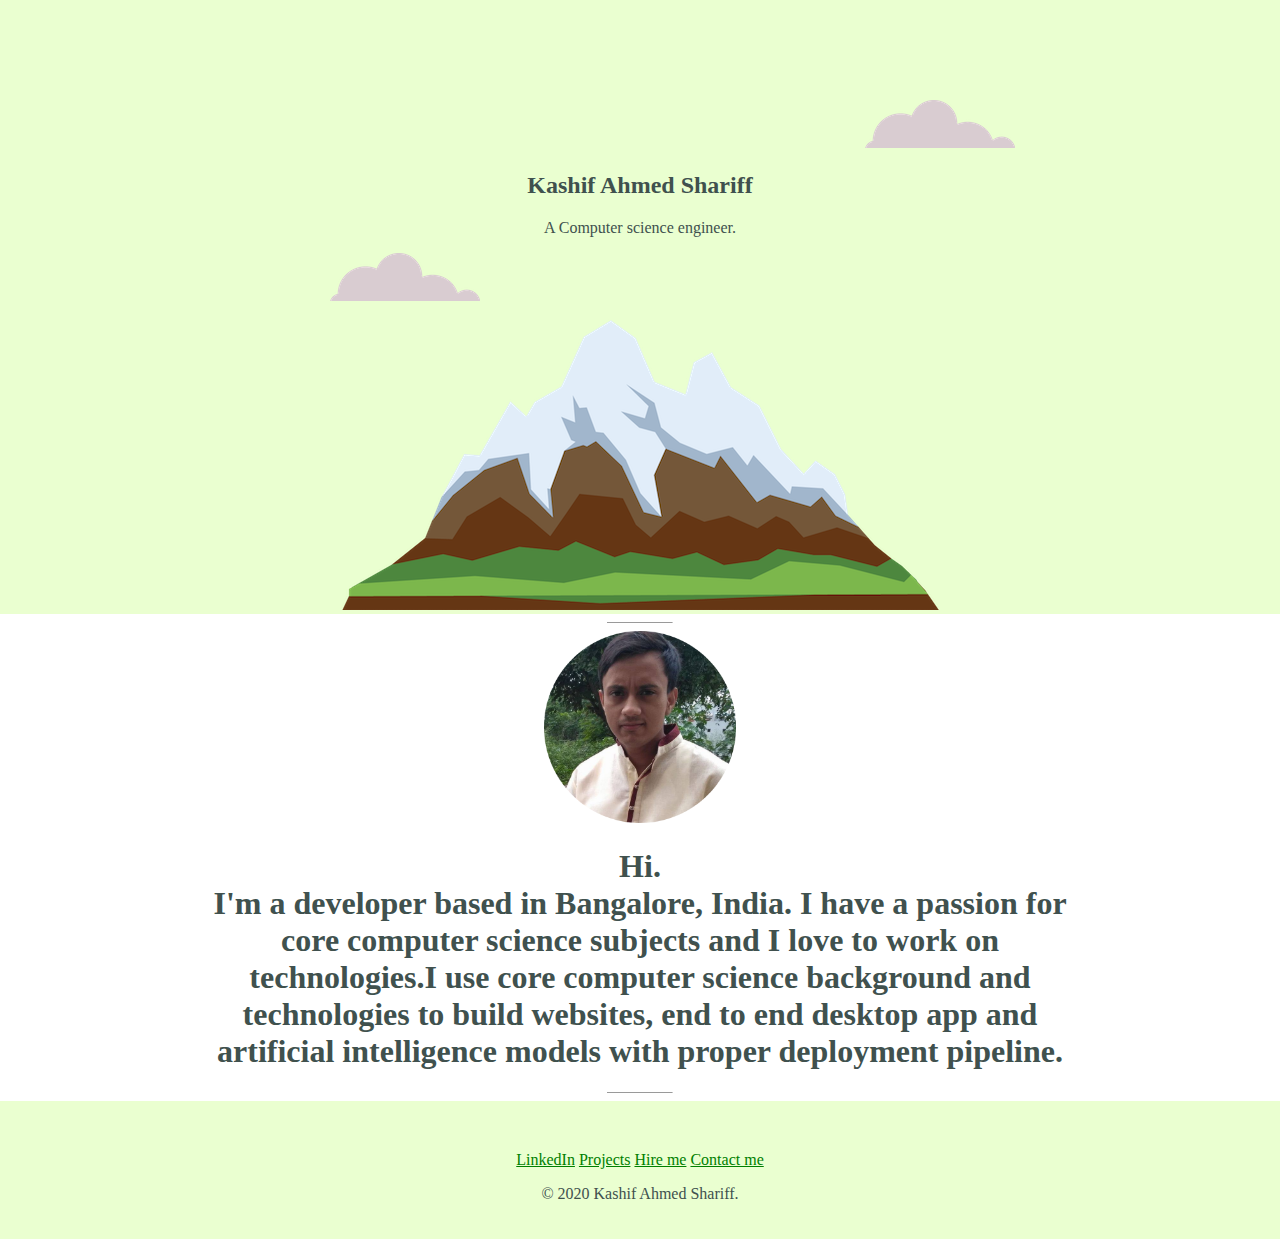
<file: index.html>
<!DOCTYPE html>
<html lang="en" dir="ltr">

<head>
  <link rel="stylesheet" type="text/css" href="CSS/style.css">
  <meta charset="utf-8">
  <title>Kashif Ahmed Shariff</title>
  <link rel="apple-touch-icon" sizes="180x180" href="apple-touch-icon.png">
  <link rel="icon" type="image/png" sizes="32x32" href="favicon-32x32.png">
  <link rel="icon" type="image/png" sizes="16x16" href="favicon-16x16.png">
  <link rel="manifest" href="/site.webmanifest">
</head>

<body>
  <div class="myDiv">
    <img class="top-cloud" src="Img/cloud.png" alt="cloud">
    <h2 class="Write2">Kashif Ahmed Shariff</h2>
    <p class="Write1">A Computer science engineer.</p>
    <img class="bottom-cloud" src="Img/cloud.png" alt="cloud">
    <img class ="mountain" src="Img/mountain.png" alt="Mountain">
  </div>
  <hr class='dot' />
  <div>
    <img src="Img/Kashif.png" alt="My Pic" height="15%" width="15%">
    <h1 class="Write1">Hi.</h>
      <p class="intro Write1">I'm a developer based in Bangalore, India. I have a passion for core computer science subjects and I love to work on technologies.I use core computer science background and technologies to build websites, end to end
        desktop app and artificial intelligence models with proper deployment pipeline.</p>
  </div>
  <hr class="dot" />
  <div class="bottom-container">
    <a class="foot" href=https://www.linkedin.com/in/kashif-shariff-583789191 >LinkedIn</a>
    <a class="foot" href=proj.html>Projects</a>
    <a class="foot" href=https://www.dropbox.com/s/qvw2qc89nr7xvw3/Resume_profile.pdf?dl=0>Hire me</a>
    <a class="foot" href=contactForm1.html>Contact me</a>
    <p>© 2020 Kashif Ahmed Shariff.</p>
  </div>

</body>

</html>
</file>
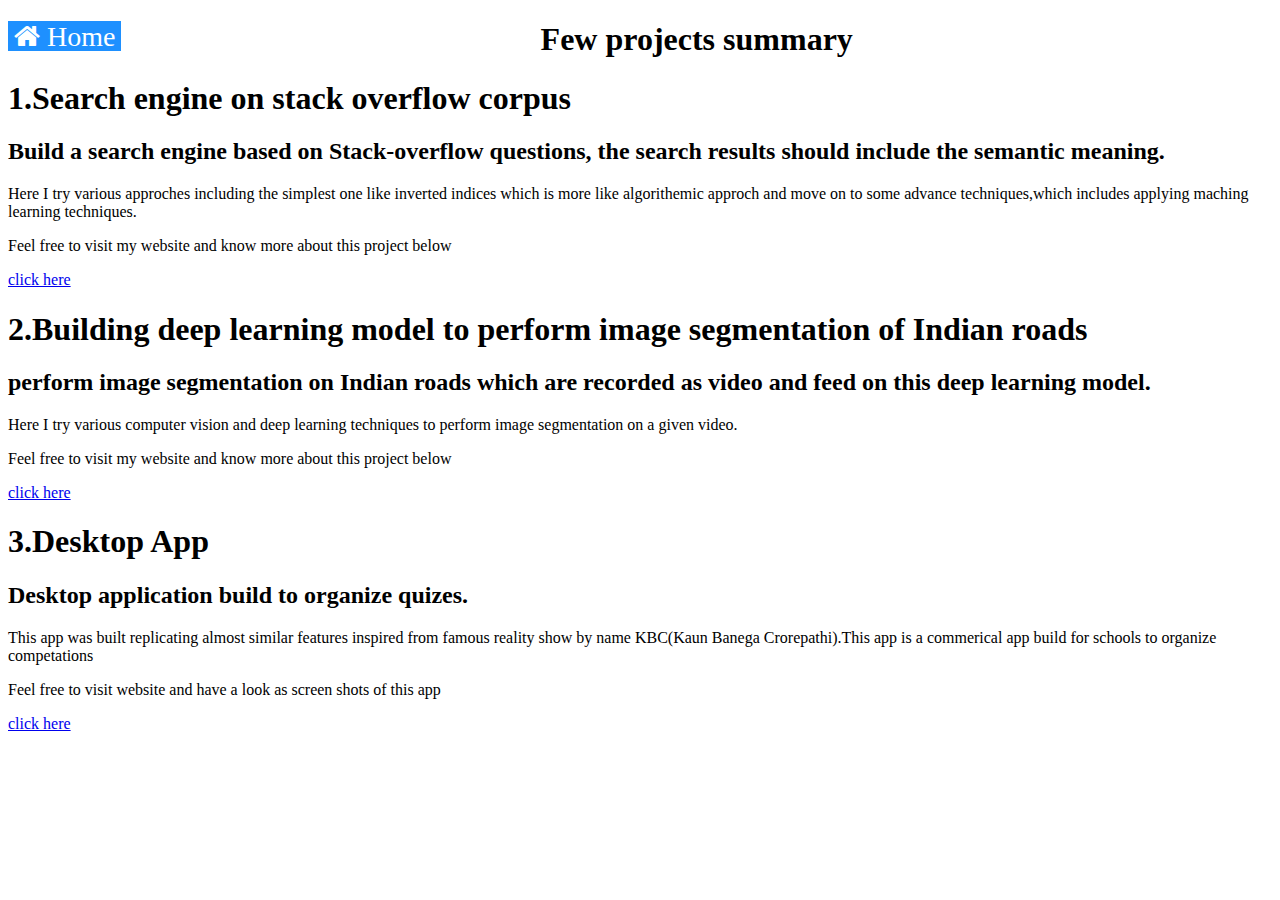
<file: proj.html>
<!DOCTYPE html>
  <html lang="en" dir="ltr">

  <head>
    <link rel="stylesheet" type="text/css" href="CSS/Proj.css">
    <link rel="stylesheet" href="https://cdnjs.cloudflare.com/ajax/libs/font-awesome/4.7.0/css/font-awesome.min.css">
  <link href="https://cdn.jsdelivr.net/npm/bootstrap@5.0.0-beta2/dist/css/bootstrap.min.css" rel="stylesheet" integrity="sha384-BmbxuPwQa2lc/FVzBcNJ7UAyJxM6wuqIj61tLrc4wSX0szH/Ev+nYRRuWlolflfl" crossorigin="anonymous">
<script src="https://cdn.jsdelivr.net/npm/bootstrap@5.0.0-beta2/dist/js/bootstrap.bundle.min.js" integrity="sha384-b5kHyXgcpbZJO/tY9Ul7kGkf1S0CWuKcCD38l8YkeH8z8QjE0GmW1gYU5S9FOnJ0" crossorigin="anonymous"></script>
    <meta charset="utf-8">
    <title>Projects summary
    </title>
  </head>

  <body>
    <div class="bg-secondary text-white">
    <div class="p-3 mb-2 bg-dark text-white">
      <h1 style="text-align:center">
      <button onclick="location.href = 'index.html'" class="btn" ><i class="fa fa-home" style="font-size:28px;color:white"> Home</i></button>
      Few projects summary</h1>
    </div>
    <div class="p-3 mb-2 bg-secondary text-white">
      <div class = "expander">
    <h1 class="text-decoration-underline">1.Search engine on stack overflow corpus </h1>
    <h2>Build a search engine based on Stack-overflow questions, the search results should include the semantic meaning.</h2>
    <p class="fst-italic"> Here I try various approches including the simplest one like inverted indices which is more like algorithemic
      approch and move on to some advance techniques,which includes applying maching learning techniques. </p>

    <p class="fst-italic">Feel free to visit my website and know more about this project below</p>

    <a class = 'c1' href="https://medium.com/@kashifshariff12/search-engine-on-stack-overflow-corpus-cb5c9f591c97?source=friends_link&sk=899d68fcefa12cc5e88740ec6b58fc0c">click here</a>
      </div>
      <div class = "expander">
    <h1 class="text-decoration-underline">2.Building deep learning model to perform image segmentation of Indian roads</h1>
    <h2>perform image segmentation on Indian roads which are recorded as video and feed on this deep learning model.</h2>
    <p class="fst-italic">Here I try various computer vision and deep learning techniques to perform image segmentation on a given video. </p>

    <p class="fst-italic">Feel free to visit my website and know more about this project below</p>

    <a class = 'c1' href="https://medium.com/@kashifshariff12/building-deep-learning-model-to-perform-image-segmentation-of-indian-roads-4e0a6814e747?source=friends_link&sk=0f5cf08ef9b74b2e6f6144986bc51712">click here</a>
        </div>
        <div class = "expander">
    <h1 class="text-decoration-underline">3.Desktop App</h1>
    <h2>Desktop application build to organize quizes.</h2>
    <p class="fst-italic">This app was built replicating almost similar features inspired from famous reality show by name KBC(Kaun Banega Crorepathi).This app is a commerical app build for schools to organize competations</p>

    <p class="fst-italic">Feel free to visit website and have a look as screen shots of this app</p>

    <a href="https://github.com/KashifAS/Java-App-Medal-King" class = 'c1'>click here</a>
    </div>
  </div>
    
</div>

  </body>

  </html>
</file>
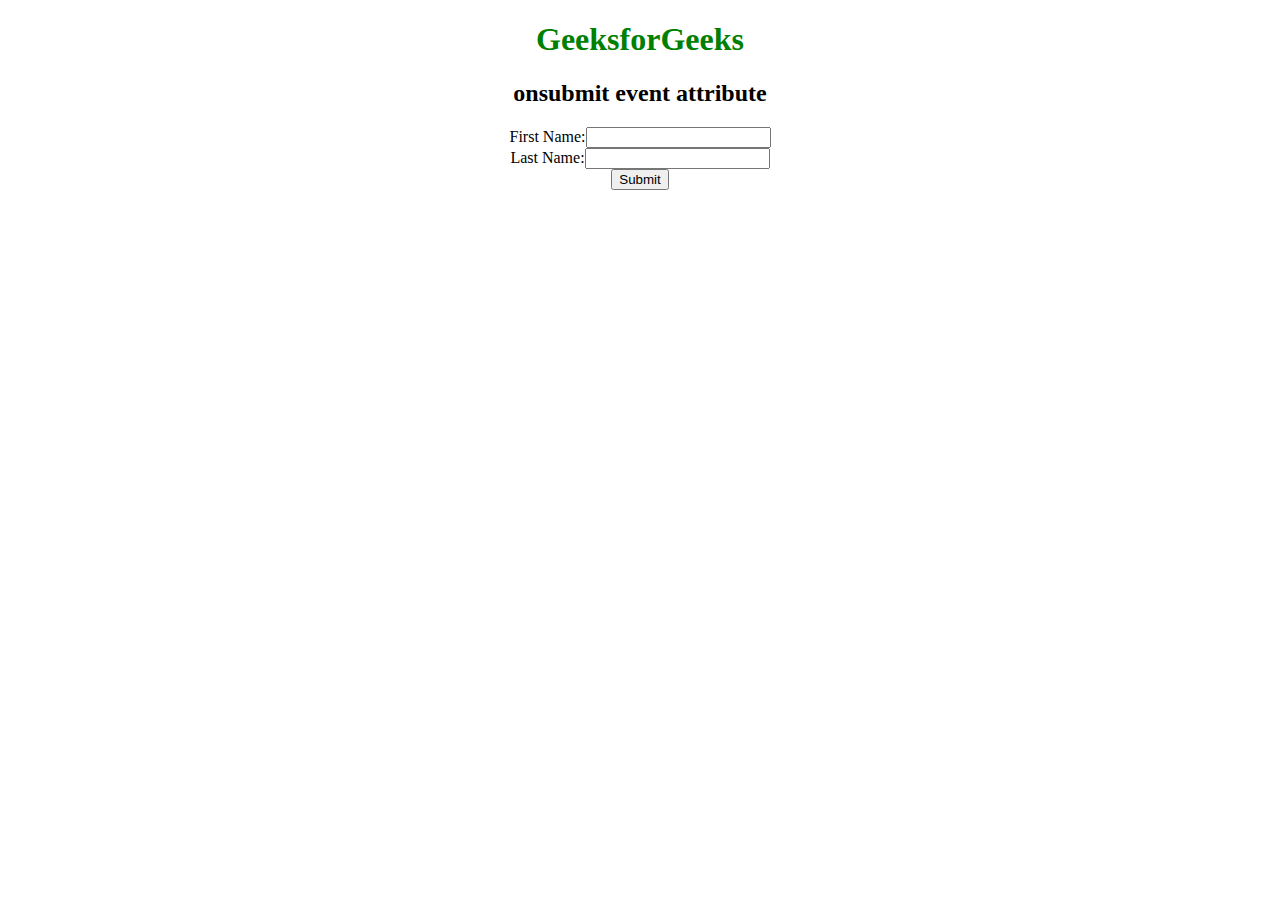
<file: test.html>
<!DOCTYPE html > 
<html> 
	<head> 
		<title>onsubmit event attribute</title> 
		<style> 
			body { 
				text-align:center; 
			} 
			h1 { 
				color:green; 
			} 
		</style> 
		<script> 
			function Geeks() { 
				alert("Form submitted successfully.") ; 
			} 
		</script > 
	</head> 
	<body> 
		<h1>GeeksforGeeks</h1> 
		<h2>onsubmit event attribute</h2> 
		<form onsubmit = "Geeks()"> 
			First Name:<input type = "text" value = "" /><br/> 
			Last Name:<input type = "text" value = "" /><br/> 
			<input type = "submit" value = "Submit" /> 
		</form> 
	</body> 
</html>
</file>
<file: CSS/style.css>
.myDiv {
  background-color: #eaffd0;
  padding-top: 100px;
}

body {
  color: #40514E;
  margin: 0;
  text-align: center;
  font-family: 'Merriweather', serif;
}

.Write1 {
  font-family: cursive;
}

.Write2 {
  font-family: 'Srisakdi', cursive;
  src: url("Fonts/Srisakdi-Regular.ttf");
}

.bottom-cloud {
  position: absolute;
  right: 800px;
}

.top-cloud {
  position: relative;
  left: 300px;
}
.dot
{
  border-bottom: none;
  width: 5%;

}
.intro {
  width: 70%;
  margin: auto;

}
.Hire
{
  position: relative;
  left: 150px;
}
.bottom-container {
  background-color:  #eaffd0;
  padding: 50px 0 20px;
}
.mountain
{
  position: relative;
}
/* unvisited link */
.foot:link {
  color: green;
}

/* visited link */
.foot:visited {
  color: blue;
}

/* mouse over link */
.foot:hover {
  color: yellow;
}

/* selected link */
.foot:active {
  color: red;
}
</file>
<file: CSS/Proj.css>
.c1:hover {
    background-color: yellow;
    }
    .expander {
        
       transition: transform 400ms 0ms, z-index 0ms 400ms; 
      }
      .expander:hover {
        transform: scale(1.02);
        transition: transform 400ms 0ms, z-index 0ms 0ms;
      }
      .btn {
        background-color: DodgerBlue;
        border: none;
        color: white;
        float: left;

        
      }
      
      /* Darker background on mouse-over */
      .btn:hover {
        background-color: RoyalBlue;
      }
      
      .myDiv {
        background-color: #eaffd0;
        padding-top: 100px;
      }
</file>
